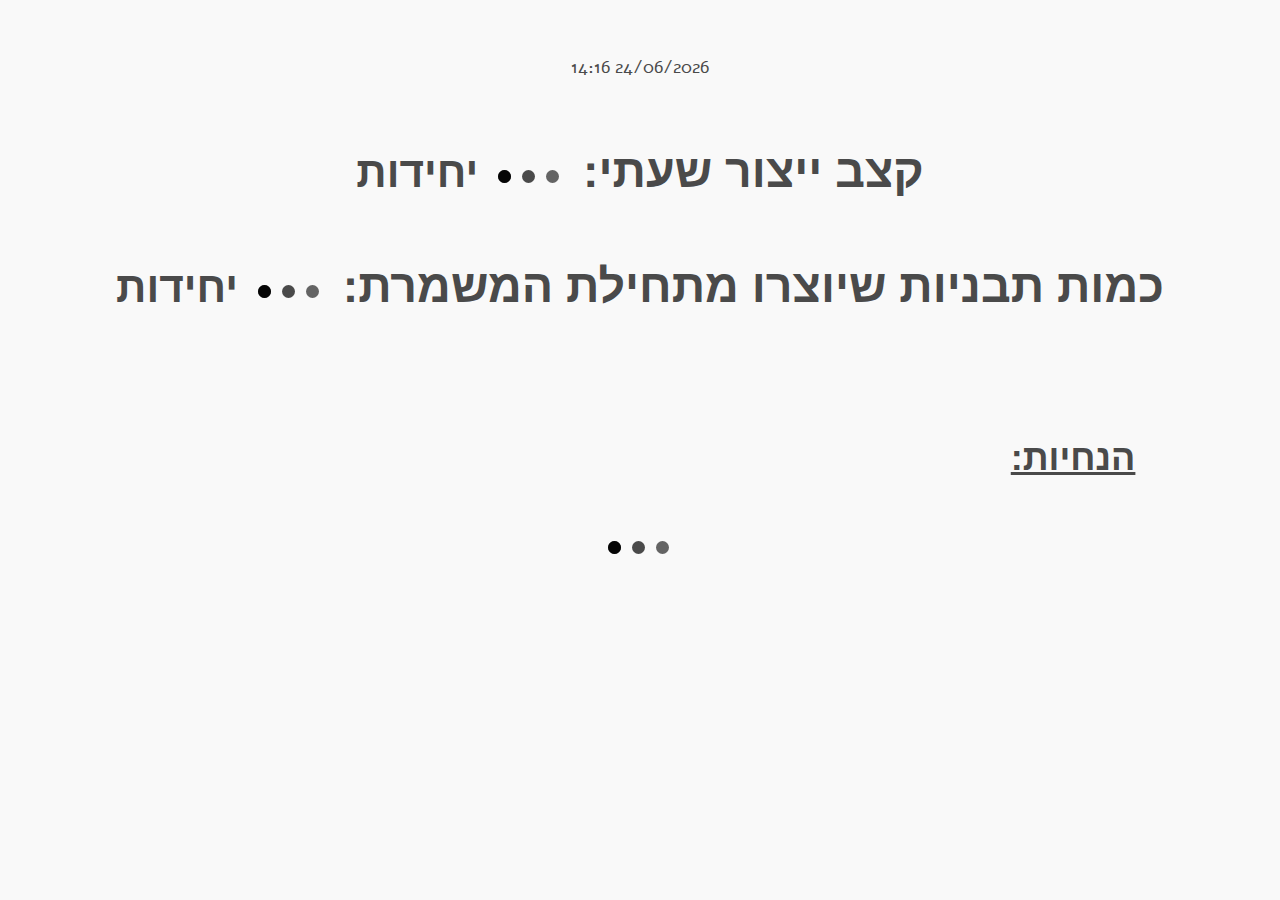
<file: phase_1/screen_1/index.html>
<!DOCTYPE html>
<html lang="en">
<head>
  <meta charset="UTF-8">
  <meta name="viewport" content="width=device-width, initial-scale=1.0">
  <meta http-equiv="X-UA-Compatible" content="ie=edge">
  <link rel="stylesheet" type="text/css" href="../../lib/sakura/sakura.css">
  <link rel="stylesheet" type="text/css" href="style.css">
  <script src="../../lib/jquery/jquery-3.4.1.min.js"></script>
  <script src="main.js" defer></script>
  <title>Panda System - Screen 1</title>
</head>
<body onload="init()">
  <div class="container">
    <span class="clock">10:11</span>
    <h1 class="prod-rate">
      <strong>
        קצב ייצור שעתי:
      </strong>
      <br>
      <span class="amount">

      </span>
      <div class="lds-ellipsis hidden"><div></div><div></div><div></div><div></div></div>
    יחידות</h1>
    <h1 class="shift-sum">
      <strong>
        כמות תבניות שיוצרו מתחילת המשמרת:
      </strong>
      <br>
      <span class="amount">

      </span>
      <div class="lds-ellipsis hidden"><div></div><div></div><div></div><div></div></div>
     יחידות</h1>
  <div class="instructions-container">
    <h2 class="instructions-title">הנחיות:</h2>
    <div class="lds-ellipsis hidden"><div></div><div></div><div></div><div></div></div>
    <p class="instructions">
      לורם איפסום דולור סיט אמט, קונסקטורר אדיפיסינג אלית גולר.
      מונפרר סוברט לורם שבצק יהול, לכנוץ בעריר גק ליץ, לפרומי בלוף קינץ      תתיח לרעח.
    </p>
  </div>
  </div>
</body>
</html>
</file>
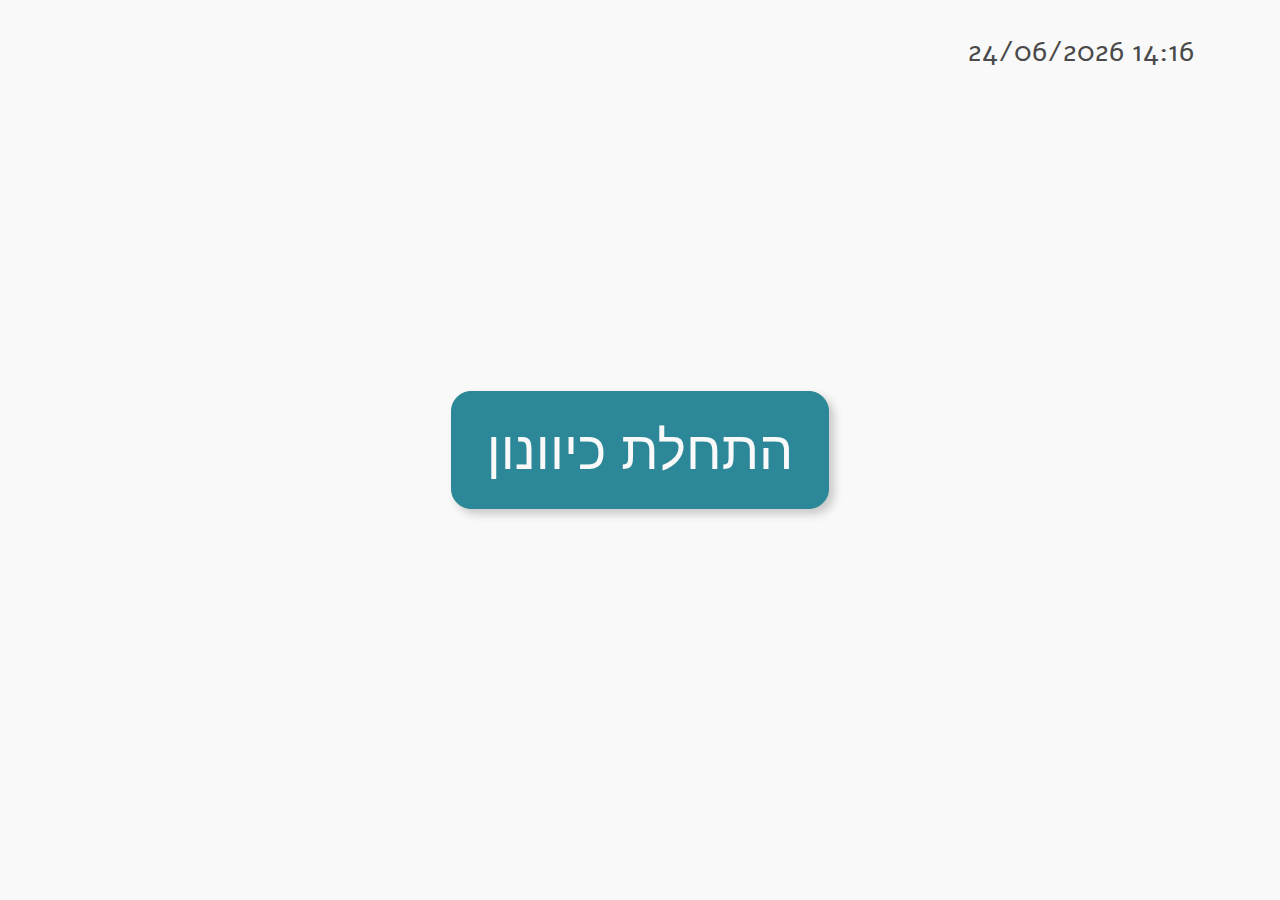
<file: phase_1/screen_2/index.html>
<!DOCTYPE html>
<html lang="en">
<head>
  <meta charset="UTF-8">
  <meta name="viewport" content="width=device-width, initial-scale=1.0">
  <meta http-equiv="X-UA-Compatible" content="ie=edge">
  <link rel="stylesheet" type="text/css" href="../../lib/sakura/sakura.css">
  <link rel="stylesheet" type="text/css" href="style.css">
  <script src="../../lib/jquery/jquery-3.4.1.min.js"></script>
  <script src="main.js" defer></script>
  <title>Panda System - Screen 2</title>
</head>
<body onload="init()">
    <span class="clock">10:11</span>
    <section class="start">
      <button type="button" onclick="setCurrentStage(2)">התחלת כיוונון</button>
    </section>
    <section class="adjusting hidden">
      <h1>בכיוונון</h1>
      <button type="button" onclick="setCurrentStage(3)">סיום כיוונון ותחילת עבודה</button>
    </section>
    <section class="working hidden">
      <h1>בעבודה</h1>
      <div class="buttons-container">
        <button type="button" onclick="setCurrentStage(1)">סיום עבודה</button>
        <button type="button" onclick="setCurrentStage(2)">כיוונון</button>
      </div>
    </section>
    <section class="stopped hidden">
      <h1>מושבת</h1>
      <h2 class="stop-dur">
        זמן השבתה:
        <span class="dur">
          00:00
        </span>
      </h2>
      <button class="back-to-work-btn" type="button" onclick="setCurrentStage(3)">חזרה לעבודה</button>
      <div class="stop-reasons">
        <h2>סיבת ההשבתה:</h2>
        <div class="reasons-container">
        </div>
      </div>
    </section>
</body>
</html>
</file>
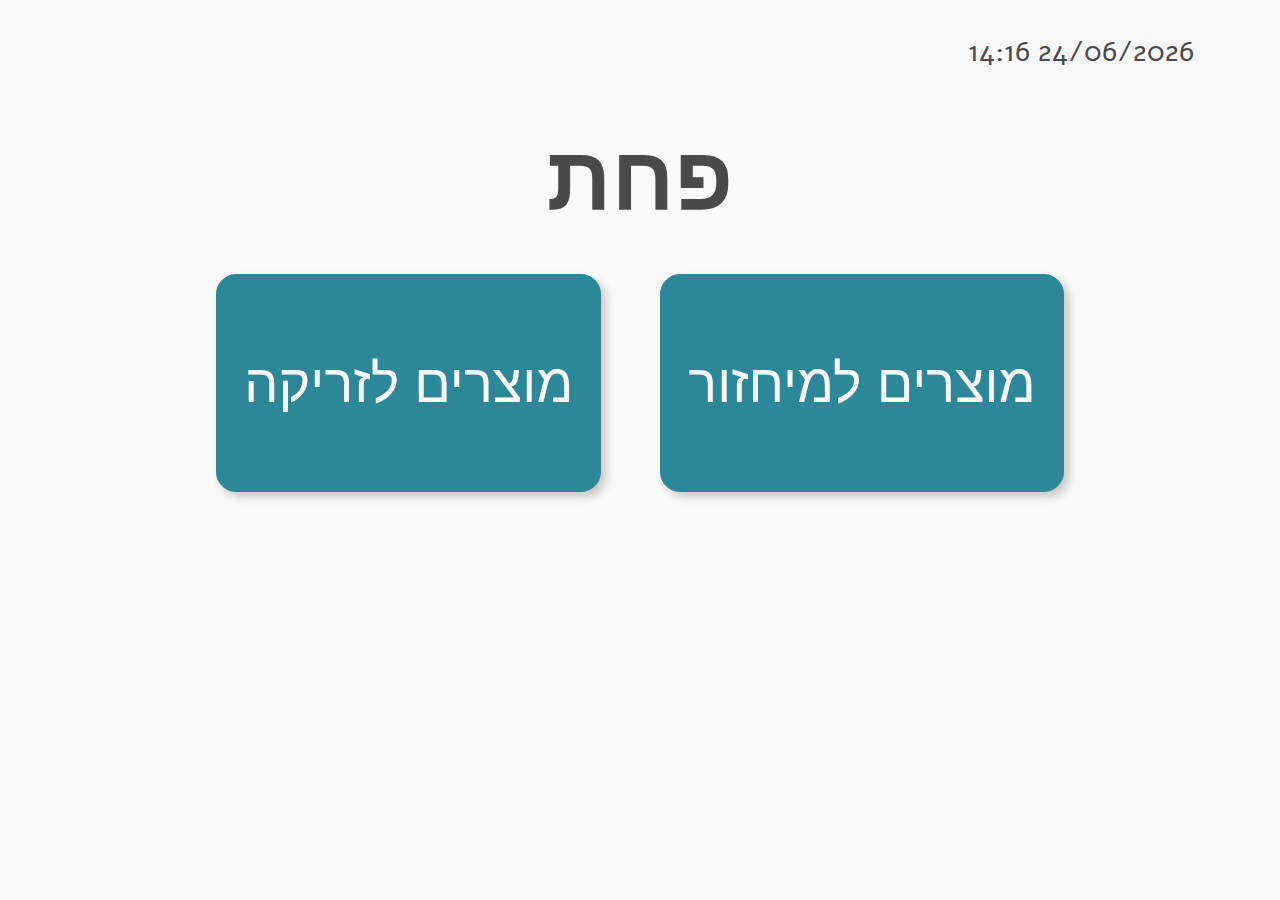
<file: phase_1/screen_3/index.html>
<!DOCTYPE html>
<html lang="en">
<head>
  <meta charset="UTF-8">
  <meta name="viewport" content="width=device-width, initial-scale=1.0">
  <meta http-equiv="X-UA-Compatible" content="ie=edge">
  <link rel="stylesheet" type="text/css" href="../../lib/sakura/sakura.css">
  <link rel="stylesheet" type="text/css" href="style.css">
  <script src="../../lib/jquery/jquery-3.4.1.min.js"></script>
  <script src="main.js" defer></script>
  <title>Panda System - Screen 2</title>
</head>
<body onload="init()">
    <span class="clock">10:11</span>
    <section class="container">
      <h1>פחת</h1>
      <div class="buttons-container">
        <button class="main-buttons" type="button" onclick="setLossType(1)">מוצרים למיחזור</button>
        <button class="main-buttons" type="button" onclick="setLossType(2)">מוצרים לזריקה</button>
        <h2 class="status success hidden">נשמר בהצלחה</h2>
        <h2 class="status error hidden">ארעה שגיאה במהלך השמירה</h2>
      </div>
      <div class="amount-container hidden">
        <h2>כמות שוקולד למיחזור</h2>
        <input name="loss-amount" class="loss-amount" type="number" value="250" min="250" step="250">
        <span>גרם</span>
        <button class="secondary-buttons" type="button" onclick="submitLoss()">שמירה</button>
        <button class="secondary-buttons" type="button" onclick="bringButtonsBack()">ביטול</button>
      </div>
    </section>
</body>
</html>
</file>
<file: lib/sakura/sakura.css>
/* Sakura.css v1.0.0
 * ================
 * Minimal css theme.
 * Project: https://github.com/oxalorg/sakura
 */
/* Body */
html {
  font-size: 62.5%;
  font-family: serif; }

body {
  font-size: 1.8rem;
  line-height: 1.618;
  /* max-width: 38em; */
  max-width: 60em;
  margin: auto;
  color: #4a4a4a;
  background-color: #f9f9f9;
  padding: 13px; }

@media (max-width: 684px) {
  body {
    font-size: 1.53rem; } }

@media (max-width: 382px) {
  body {
    font-size: 1.35rem; } }

h1, h2, h3, h4, h5, h6 {
  line-height: 1.1;
  font-family: Verdana, Geneva, sans-serif;
  font-weight: 700;
  overflow-wrap: break-word;
  word-wrap: break-word;
  -ms-word-break: break-all;
  word-break: break-word;
  -ms-hyphens: auto;
  -moz-hyphens: auto;
  -webkit-hyphens: auto;
  hyphens: auto; }

h1 {
  font-size: 2.35em; }

h2 {
  font-size: 2.00em; }

h3 {
  font-size: 1.75em; }

h4 {
  font-size: 1.5em; }

h5 {
  font-size: 1.25em; }

h6 {
  font-size: 1em; }

small, sub, sup {
  font-size: 75%; }

hr {
  border-color: #2c8898; }

a {
  text-decoration: none;
  color: #2c8898; }
  a:hover {
    color: #982c61;
    border-bottom: 2px solid #4a4a4a; }

ul {
  padding-left: 1.4em; }

li {
  margin-bottom: 0.4em; }

blockquote {
  font-style: italic;
  margin-left: 1.5em;
  padding-left: 1em;
  border-left: 3px solid #2c8898; }

img {
  max-width: 100%; }

/* Pre and Code */
pre {
  background-color: #f1f1f1;
  display: block;
  padding: 1em;
  overflow-x: auto; }

code {
  font-size: 0.9em;
  padding: 0 0.5em;
  background-color: #f1f1f1;
  white-space: pre-wrap; }

pre > code {
  padding: 0;
  background-color: transparent;
  white-space: pre; }

/* Tables */
table {
  text-align: justify;
  width: 100%;
  border-collapse: collapse; }

td, th {
  padding: 0.5em;
  border-bottom: 1px solid #f1f1f1; }

/* Buttons, forms and input */
input, textarea {
  border: 1px solid #4a4a4a; }
  input:focus, textarea:focus {
    border: 1px solid #2c8898; }

textarea {
  width: 100%; }

.button, button, input[type="submit"], input[type="reset"], input[type="button"] {
  display: inline-block;
  padding: 5px 10px;
  text-align: center;
  text-decoration: none;
  white-space: nowrap;
  background-color: #2c8898;
  color: #f9f9f9;
  border-radius: 1px;
  border: 1px solid #2c8898;
  cursor: pointer;
  box-sizing: border-box; }
  .button[disabled], button[disabled], input[type="submit"][disabled], input[type="reset"][disabled], input[type="button"][disabled] {
    cursor: default;
    opacity: .5; }
  .button:focus, .button:hover, button:focus, button:hover, input[type="submit"]:focus, input[type="submit"]:hover, input[type="reset"]:focus, input[type="reset"]:hover, input[type="button"]:focus, input[type="button"]:hover {
    background-color: #982c61;
    border-color: #982c61;
    color: #f9f9f9;
    outline: 0; }

textarea, select, input[type] {
  color: #4a4a4a;
  padding: 6px 10px;
  /* The 6px vertically centers text on FF, ignored by Webkit */
  margin-bottom: 10px;
  background-color: #f1f1f1;
  border: 1px solid #f1f1f1;
  border-radius: 4px;
  box-shadow: none;
  box-sizing: border-box; }
  textarea:focus, select:focus, input[type]:focus {
    border: 1px solid #2c8898;
    outline: 0; }

input[type="checkbox"]:focus {
  outline: 1px dotted #2c8898; }

label, legend, fieldset {
  display: block;
  margin-bottom: .5rem;
  font-weight: 600; }
</file>
<file: phase_1/screen_1/style.css>
@font-face {
  font-family: 'Alef';
  src: url('../../lib/fonts/Alef/Alef-Regular.ttf');
}

* {
  box-sizing: border-box;
}

h1 {
  margin-top: 1.3em;
}

br {
  display: none;
}

h1 strong {
  font-size: 1.1em;
}

.hidden {
  display: none !important;
}

.container {
  /* max-width: 1020px; */
  padding: 40px 0;
  margin: 0 auto;
  text-align: center;
  direction: rtl;
  font-family: 'Alef', sans-serif;
}

.time {
  position: absolute;
  font-size: 1.6em;
  right: 0px;
  top: 0px;
  padding: 1em 3em;
}

.instructions-container {
  max-height: 230px;
  margin-top: 7em;
}

.instructions-title {
  text-align: right;
  padding-right: 3%;
  text-decoration: underline;
}

.instructions {
  /* white-space: pre; */
  font-size: 1.5em;
  text-align: right;
}

/*  ------- Media Queries ------- */

@media (max-width: 1020px) {
  body {
    font-size: 1.5rem;
  }
  br {
    display: inline;
  }
}

@media (max-width: 700px) {
  body {
    font-size: 1.4rem;
  }
}

@media (max-width: 640px) {
  body {
    font-size: 1.3rem;
  }
  .instructions-container {
    margin-top: 5em;
  }
  .time {
    padding: 1em 2em;
  }
}





/*  ------- Loader animation ------- */

.lds-ellipsis {
  display: inline-block;
  position: relative;
  width: 80px;
  height: 50px;
}
.lds-ellipsis div {
  position: absolute;
  top: 33px;
  width: 13px;
  height: 13px;
  border-radius: 50%;
  background: #000;
  animation-timing-function: cubic-bezier(0, 1, 1, 0);
}
.lds-ellipsis div:nth-child(1) {
  opacity: 0.8;
  left: 8px;
  animation: lds-ellipsis1 0.6s infinite;
}
.lds-ellipsis div:nth-child(2) {
  opacity: 0.9;
  left: 8px;
  animation: lds-ellipsis2 0.6s infinite;
}
.lds-ellipsis div:nth-child(3) {
  opacity: 0.7;
  left: 32px;
  animation: lds-ellipsis2 0.6s infinite;
}
.lds-ellipsis div:nth-child(4) {
  opacity: 0.6;
  left: 56px;
  animation: lds-ellipsis3 0.6s infinite;
}
@keyframes lds-ellipsis1 {
  0% {
    transform: scale(0);
  }
  100% {
    transform: scale(1);
  }
}
@keyframes lds-ellipsis3 {
  0% {
    transform: scale(1);
  }
  100% {
    transform: scale(0);
  }
}
@keyframes lds-ellipsis2 {
  0% {
    transform: translate(0, 0);
  }
  100% {
    transform: translate(24px, 0);
  }
}
</file>
<file: phase_1/screen_2/style.css>
@font-face {
  font-family: 'Alef';
  src: url('../../lib/fonts/Alef/Alef-Regular.ttf');
}

* {
  box-sizing: border-box;
}

h1 {
  font-size: 6em;
}

h2 {
    font-size: 1.8em;
}

br {
  display: none;
}

.hidden {
  display: none !important;
}

body {
  text-align: center;
  font-family: 'Alef', sans-serif;
  padding: 0;
}

.clock {
  position: absolute;
  font-size: 1.6em;
  right: 0px;
  top: 0px;
  padding: 1em 3em;
}

button {
  box-shadow: 5px 5px 10px 0px rgba(0,0,0,0.2);
  margin: 0.5em;
  padding: 0.5em;
  border-radius: 20px;
  font-size: 3em;
  min-width: 7em;
  transition: background-color 0.2s;
}

section {
  height: 100vh;
  display: flex;
  flex-direction: column;
  justify-content: center;
  align-items: center;
  direction: rtl;
}

section.stopped {
  justify-content: flex-start;
}

.stopped h1 {
  font-size: 4em;
  margin: 0px;
  margin-top: 0px;
  margin-top: 0.8em;
}

.reasons-container {
  display: flex;
  width: 100%;
  flex-wrap: wrap;
  font-size: 0.4em;
  justify-content: space-between;
}

.stop-reasons button {
  flex-grow: 1;
}

button.reason {
  opacity: 1;
  transition: 250ms;
}

button.reason.picked {
  background-color: #982c61;
}

button.reason.not-picked {
  opacity: 0.7;
}
.warning {
  line-height: 0px;
  color: red;
  font-weight: bold;
}



/*  ------- Media Queries ------- */

@media (max-width: 1020px) {
  body {
    font-size: 1.5rem;
  }
  br {
    display: inline;
  }
}

@media (max-width: 700px) {
  body {
    font-size: 1.4rem;
  }
}

@media (max-width: 640px) {
  body {
    font-size: 1.3rem;
  }

  .clock {
    padding: 1em 2em;
  }
}




/*  ------- Loader animation ------- */

.lds-ellipsis {
  display: inline-block;
  position: relative;
  width: 80px;
  height: 50px;
}
.lds-ellipsis div {
  position: absolute;
  top: 20px;
  width: 13px;
  height: 13px;
  border-radius: 50%;
  background: #000;
  animation-timing-function: cubic-bezier(0, 1, 1, 0);
}
.lds-ellipsis div:nth-child(1) {
  opacity: 0.8;
  left: 8px;
  animation: lds-ellipsis1 0.6s infinite;
}
.lds-ellipsis div:nth-child(2) {
  opacity: 0.9;
  left: 8px;
  animation: lds-ellipsis2 0.6s infinite;
}
.lds-ellipsis div:nth-child(3) {
  opacity: 0.7;
  left: 32px;
  animation: lds-ellipsis2 0.6s infinite;
}
.lds-ellipsis div:nth-child(4) {
  opacity: 0.6;
  left: 56px;
  animation: lds-ellipsis3 0.6s infinite;
}
@keyframes lds-ellipsis1 {
  0% {
    transform: scale(0);
  }
  100% {
    transform: scale(1);
  }
}
@keyframes lds-ellipsis3 {
  0% {
    transform: scale(1);
  }
  100% {
    transform: scale(0);
  }
}
@keyframes lds-ellipsis2 {
  0% {
    transform: translate(0, 0);
  }
  100% {
    transform: translate(24px, 0);
  }
}
</file>
<file: phase_1/screen_3/style.css>
@font-face {
  font-family: 'Alef';
  src: url('../../lib/fonts/Alef/Alef-Regular.ttf');
}

* {
  box-sizing: border-box;
}

.hidden {
  display: none !important;
}

body {
  text-align: center;
  direction: rtl;
  font-family: 'Alef', sans-serif;
}

.clock {
  position: absolute;
  font-size: 1.6em;
  right: 0px;
  top: 0px;
  padding: 1em 3em;
}

h1 {
  margin: 1.3em 0 0 0;
  font-size: 5em;
}

h2 {
  font-size: 2.5em;
}

h2.status {
  font-weight: 500;
  margin: 0 auto;
}

h2.status.success {
  color: lime;
}


h2.status.error {
  color: red;
}

button {
  box-shadow: 5px 5px 10px 0px rgba(0,0,0,0.2);
  margin: 0.5em;
  padding: 0.5em;
  border-radius: 20px;
  transition: background-color 0.2s;
}

.buttons-container {
  margin-top: 1em;
}

.amount-container {
  display: flex;
  flex-wrap: wrap;
  margin: 0 auto;
  width: 50%;
  justify-content: center;
  align-items: center;
}

.amount-container span {
  font-size: 2.3em;
}

button.main-buttons {
  font-size: 3em;
  line-height: 3em;
  }

button.secondary-buttons {
  font-size: 1.5em;
  position: relative;
  bottom: 0.5em;
  margin: 1em 1.2em;
  padding: 1em;
  width: 5em;
}

input.loss-amount {
  font-size: 3em;
  width: 4.2em;
  padding: 0.3em 0.5em;
  margin: 0.5em;
}

input.loss-amount[type=number]::-webkit-inner-spin-button,
input.loss-amount[type=number]::-webkit-outer-spin-button {
  transform: scale(1.5);
  padding: 0 5px;
  opacity: 0.8;
}

/*  ------- Media Queries ------- */

@media (max-width: 1020px) {
  body {
    font-size: 1.5rem;
  }
}

@media (max-width: 810px) {
  body {
    font-size: 1.4rem;
  }
  button.secondary-buttons {
    margin: 1em 0.7em;
  }
}

@media (max-width: 640px) {
  .amount-container {
    width: 62%
  }
  .clock {
    padding: 1em 2em;
  }
  button.secondary-buttons {
    margin: 1em 0.5em;
  }
}

@media (max-width: 520px) {
  .amount-container {
    width: 75%
  }
  input.loss-amount {
    margin: 0.3em;
  }
  button {
    margin: 0.2em;
  }
}

@media (max-width: 450px) {
  .amount-container {
    width: 85%
  }
  button.secondary-buttons {
    padding: 0.5em;
  }
}

/*  ------- Animation -------  */

.fade-out {
  animation-duration: 4s;
  animation-name: fadeOut;
  animation-timing-function: cubic-bezier(1,0,1,1);
  animation-fill-mode: forwards;
}

@keyframes fadeOut {
  from {
    opacity: 1;
    transform: scale(1.2);
    transform: translateY(0px);
  }

  to {
    opacity: 0;
    transform: scale(0.6);
    transform: translateY(5px);
  }
}
</file>
